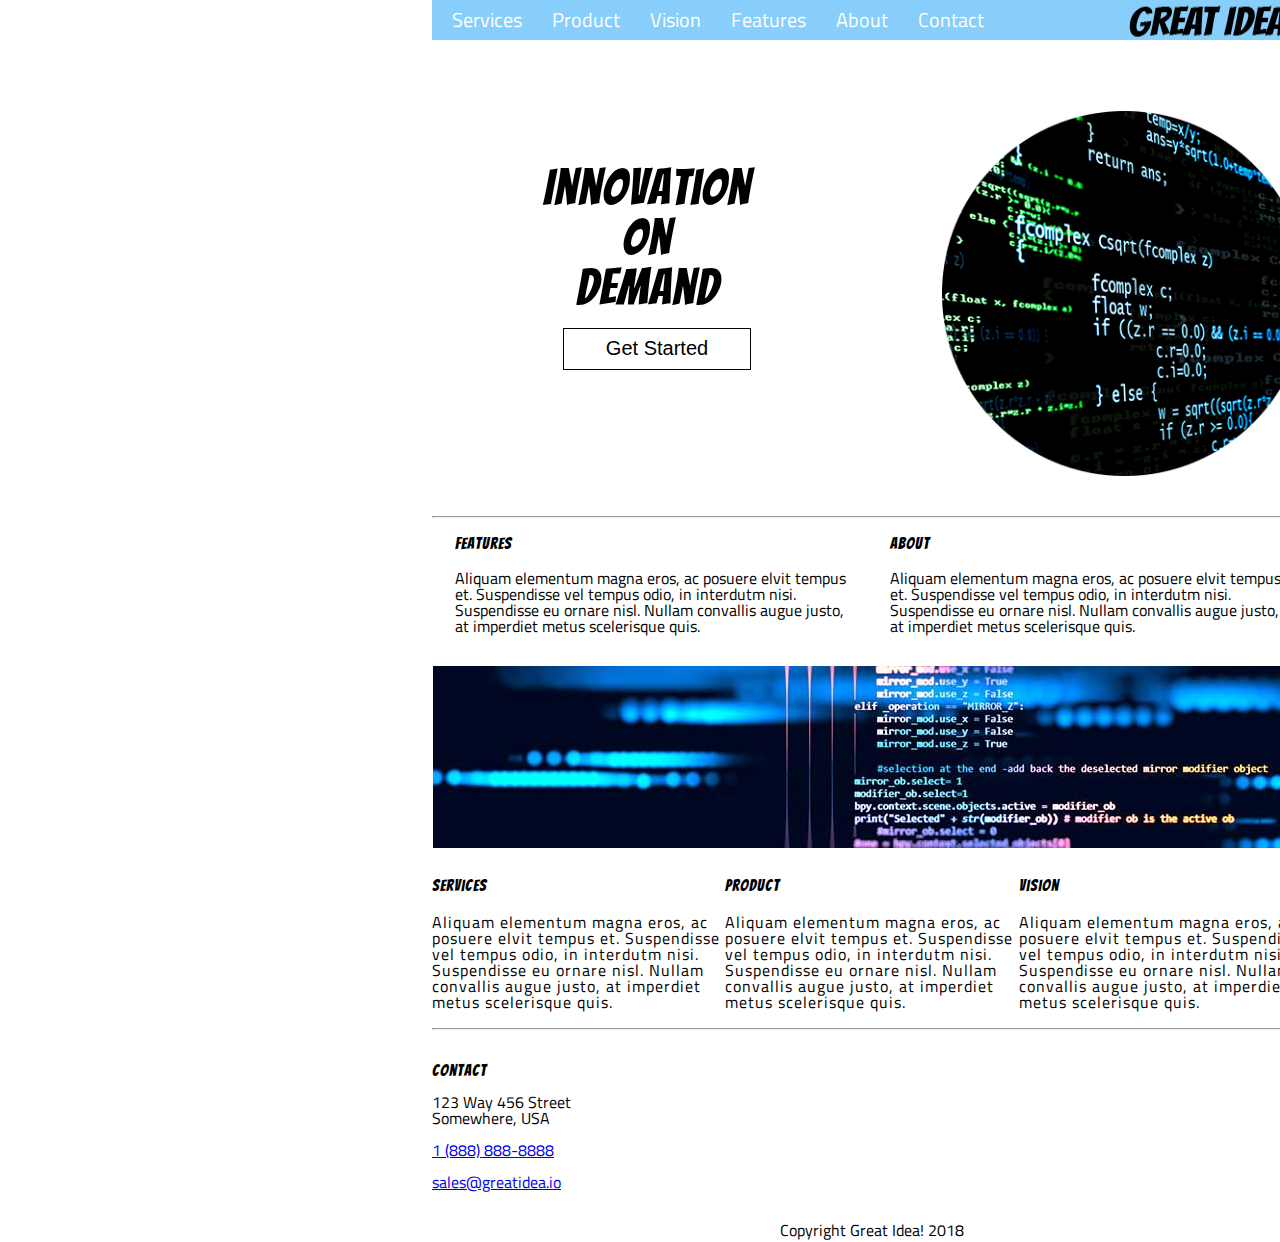
<file: great-idea/index.html>
<!doctype html>

<html lang="en">
<head>
  <meta charset="utf-8">

  <title>Great Idea!</title>

  <link href="https://fonts.googleapis.com/css?family=Bangers|Titillium+Web" rel="stylesheet">
  <link rel="stylesheet" href="css/index.css">

  <!--[if lt IE 9]>
    <script src="https://cdnjs.cloudflare.com/ajax/libs/html5shiv/3.7.3/html5shiv.js"></script>
  <![endif]-->
</head>

  <body>

    <!-- Copy and paste your HTML from the first UI project here -->
    <header class="header">
      <div class="nav">
        <nav id="navbar">

        <a href="services.html" class="nav-button">Services</a>
        <a href="product.html" class="nav-button">Product</a>
        <a href="vision.html" class="nav-button">Vision</a>
        <a href="features.html" class="nav-button">Features</a>
        <a href="about.html" class="nav-button">About</a>
        <a href="contact.html" class="nav-button">Contact</a>

        </nav>        
        <img class="logo" src="img/logo.png" alt="Great Idea! Company logo.">
      </div>
  </header>

    <div class="cta">
      <div class="cta_text">
        <h1>Innovation<br>On<br>Demand</h1>
        <button type="cta_button">Get Started</button>
      </div>   
      <img src="img/header-img.png" alt="Image of a code snippet.">
    </div>
<br>
<hr>

  <section class="content">
  <div class="block">
    <div class="content-top">
      <h2>Features</h2>
      <p>Aliquam elementum magna eros, ac posuere elvit tempus et. Suspendisse vel tempus odio, in interdutm nisi. Suspendisse eu ornare nisl. Nullam convallis augue justo, at imperdiet metus scelerisque quis.</p>
    </div>
    <div class="content-top">
      <h2>About</h2>
      <p>Aliquam elementum magna eros, ac posuere elvit tempus et. Suspendisse vel tempus odio, in interdutm nisi. Suspendisse eu ornare nisl. Nullam convallis augue justo, at imperdiet metus scelerisque quis.</p>
    </div>
  </div>
  </section>

  <img class="middle-img" src="img/mid-page-accent.jpg" alt="Image of code snippets across the screen">

  <section class="content2">
  <div class="block-2">
    <div class="content-bottom">
    <h2>Services</h2>
    <p>Aliquam elementum magna eros, ac posuere elvit tempus et. Suspendisse vel tempus odio, in interdutm nisi. Suspendisse eu ornare nisl. Nullam convallis augue justo, at imperdiet metus scelerisque quis.</p>
    </div>
    <div class="content-bottom">
      <h2>Product</h2>
      <p>Aliquam elementum magna eros, ac posuere elvit tempus et. Suspendisse vel tempus odio, in interdutm nisi. Suspendisse eu ornare nisl. Nullam convallis augue justo, at imperdiet metus scelerisque quis.</p>
    </div>
    <div class="content-bottom">
      <h2>Vision</h2>
      <p>Aliquam elementum magna eros, ac posuere elvit tempus et. Suspendisse vel tempus odio, in interdutm nisi. Suspendisse eu ornare nisl. Nullam convallis augue justo, at imperdiet metus scelerisque quis.</p>
    </div>
  </div>
  </section>

  <hr class="break">

  <footer>

  <h3>Contact</h3>
  <address>123 Way 456 Street<br>
  Somewhere, USA<br><br>
  <a href="tel:1-888-888-8888" class="phone">1 (888) 888-8888</a><br><br>
  <a href="mailto:sales@greatidea.io" class="email">sales@greatidea.io</a></address><br><br>

  <p id="copyright">Copyright Great Idea! 2018</p>
  </footer>
    
  </body>
</html>
</file>
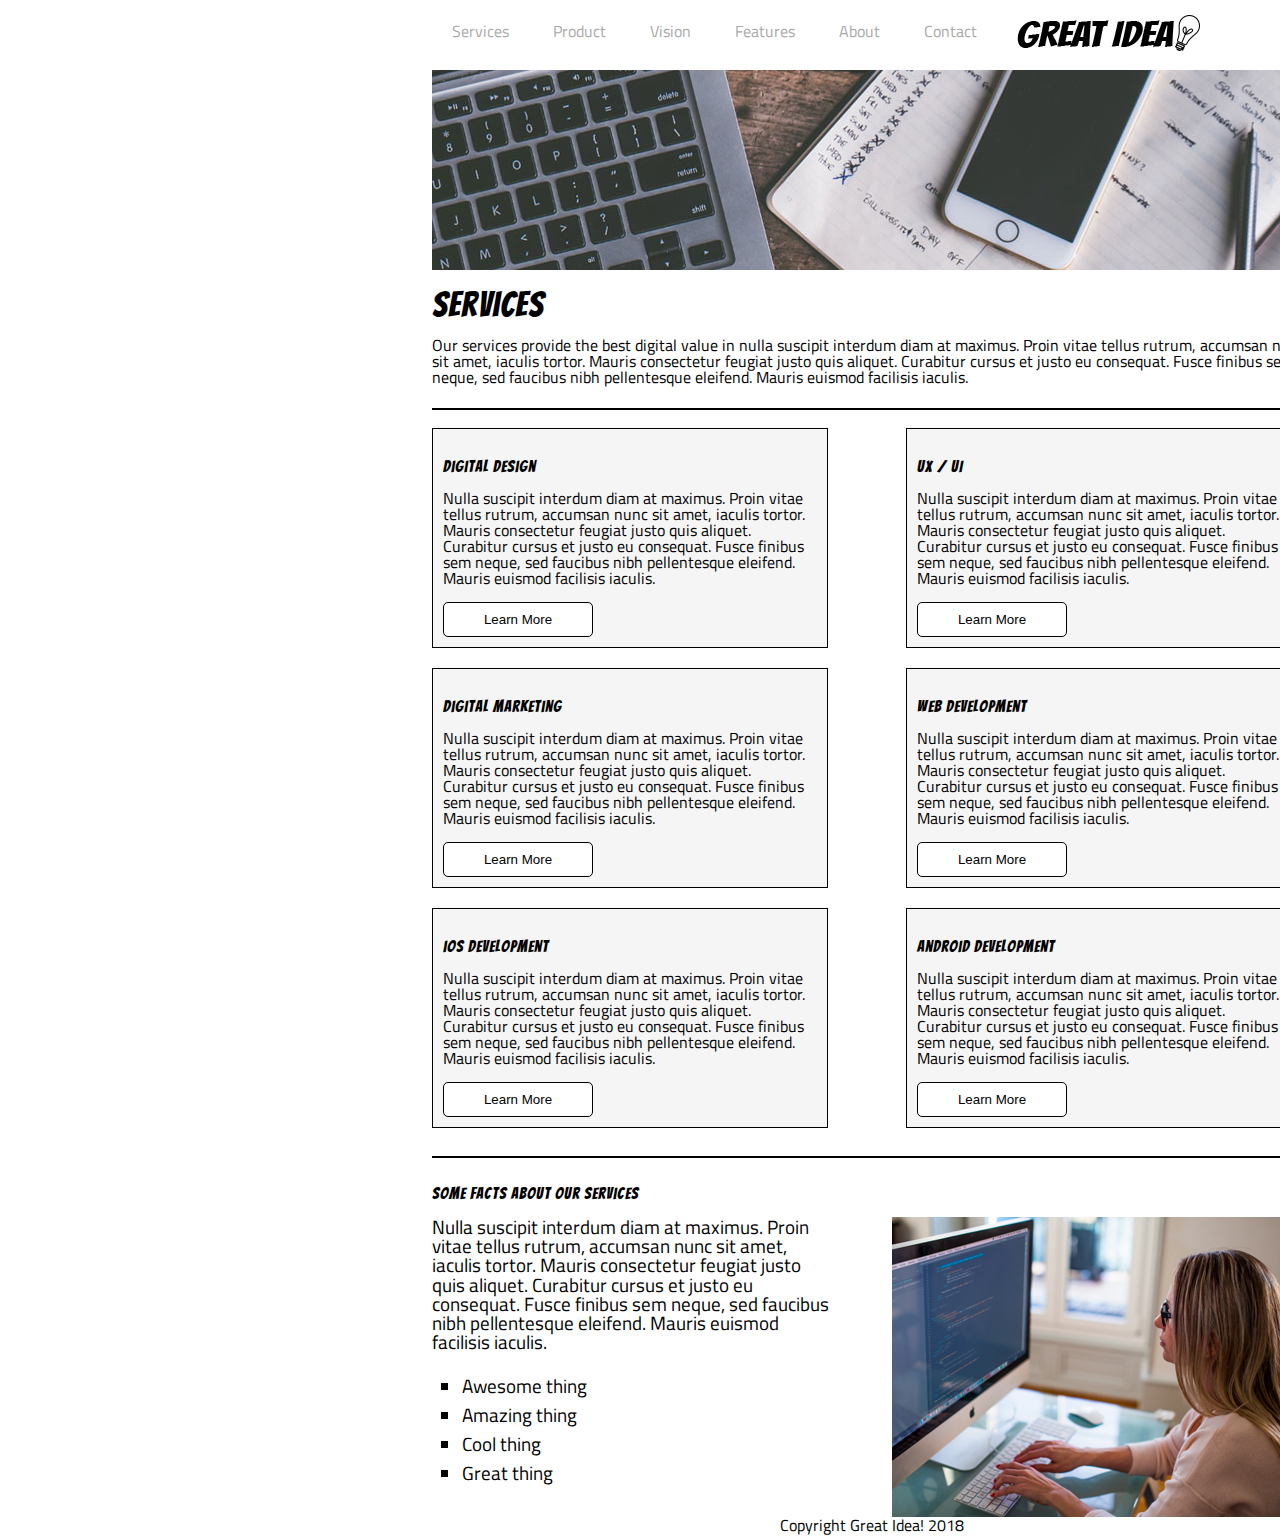
<file: great-idea/services.html>
<!doctype html>

<html lang="en">
<head>
  <meta charset="utf-8">

  <title>Great Idea! - Services</title>

  <link href="https://fonts.googleapis.com/css?family=Bangers|Titillium+Web" rel="stylesheet">
  <link rel="stylesheet" href="css/services.css">

  <!--[if lt IE 9]>
    <script src="https://cdnjs.cloudflare.com/ajax/libs/html5shiv/3.7.3/html5shiv.js"></script>
  <![endif]-->
</head>

<body>
  <header id="header">
    <div class="header-div">
      <nav>
        <a href="services.html" class="nav-link">Services</a>
        <a href="product.html"class="nav-link">Product</a>
        <a href="vision.html"class="nav-link">Vision</a>
        <a href="features.html"class="nav-link">Features</a>
        <a href="about.html"class="nav-link">About</a>
        <a href="contact.html"class="nav-link">Contact</a>
      </nav>
      <a href="index.html"><img class="logo" src="img/logo.png" alt="Great Idea! Company logo."></a>

    </div>
  </header>


<img class="services-header-img" src="img/services-header.jpg" alt="Our services header image">

<section class="services">
  <h1>Services</h1>
  <p>Our services provide the best digital value in nulla suscipit interdum diam at maximus. Proin vitae tellus rutrum, accumsan nunc sit amet, iaculis tortor. Mauris consectetur feugiat justo quis aliquet. Curabitur cursus et justo eu consequat. Fusce finibus sem neque, sed faucibus nibh pellentesque eleifend. Mauris euismod facilisis iaculis.</p>
  </section>

  <hr>

<section class="content">

  <div class="digital">
    <h2>Digital Design</h2>

    <p>Nulla suscipit interdum diam at maximus. Proin vitae tellus rutrum, accumsan nunc sit amet, iaculis tortor. Mauris consectetur feugiat justo quis aliquet. Curabitur cursus et justo eu consequat. Fusce finibus sem neque, sed faucibus nibh pellentesque
    eleifend. Mauris euismod facilisis iaculis.</p>
    <br>
    <button type="button">Learn More</button>
  </div>
<!-- ux-ui -->
  <div class="digital">
    <h2>UX / UI</h2>

    <p>Nulla suscipit interdum diam at maximus. Proin vitae tellus rutrum, accumsan nunc sit amet, iaculis tortor. Mauris consectetur feugiat justo quis aliquet. Curabitur cursus et justo eu consequat. Fusce finibus sem neque, sed faucibus nibh pellentesque
    eleifend. Mauris euismod facilisis iaculis.</p>
    <br>
    <button type="button">Learn More</button>
  </div>
<!-- digital-marketing -->
  <div class="digital">
    <h2>Digital Marketing</h2>

      <p>Nulla suscipit interdum diam at maximus. Proin vitae tellus rutrum, accumsan nunc sit amet, iaculis tortor. Mauris consectetur feugiat justo quis aliquet. Curabitur cursus et justo eu consequat. Fusce finibus sem neque, sed faucibus nibh pellentesque
      eleifend. Mauris euismod facilisis iaculis.</p>
<br>
      <button type="button">Learn More</button>  
  </div>
<!-- web-dev -->
  <div class="digital">
    <h2>Web Development</h2>

    <p>Nulla suscipit interdum diam at maximus. Proin vitae tellus rutrum, accumsan nunc sit amet, iaculis tortor. Mauris consectetur feugiat justo quis aliquet. Curabitur cursus et justo eu consequat. Fusce finibus sem neque, sed faucibus nibh pellentesque
    eleifend. Mauris euismod facilisis iaculis.</p>
    <br>
    <button type="button">Learn More</button>
  </div>
<!-- ios dev -->
  <div class="digital">
    <h2>iOS Development</h2>

    <p>Nulla suscipit interdum diam at maximus. Proin vitae tellus rutrum, accumsan nunc sit amet, iaculis tortor. Mauris consectetur feugiat justo quis aliquet. Curabitur cursus et justo eu consequat. Fusce finibus sem neque, sed faucibus nibh pellentesque
    eleifend. Mauris euismod facilisis iaculis.</p>
    <br>
    <button type="button">Learn More</button>
  </div>
<!-- android dev -->
  <div class="digital">
    <h2>Android Development</h2>

    <p>Nulla suscipit interdum diam at maximus. Proin vitae tellus rutrum, accumsan nunc sit amet, iaculis tortor. Mauris consectetur feugiat justo quis aliquet. Curabitur cursus et justo eu consequat. Fusce finibus sem neque, sed faucibus nibh pellentesque
    eleifend. Mauris euismod facilisis iaculis.</p>
    <br>
    <button type="button">Learn More</button>
  </div>

</section>

<hr>

<section class="fun-facts">

  <h2>Some Facts About Our Services</h2>

    <div class="facts">
      <div class="facts-child">
        <p>Nulla suscipit interdum diam at maximus. Proin vitae tellus rutrum, accumsan nunc sit amet, iaculis tortor. Mauris consectetur feugiat justo quis aliquet. Curabitur cursus et justo eu consequat. Fusce finibus sem neque, sed faucibus nibh pellentesque
        eleifend. Mauris euismod facilisis iaculis.</p>

        <ul class="list">
          <li>Awesome thing</li>
          <li>Amazing thing</li>
          <li>Cool thing</li>
          <li>Great thing</li>
        </ul>
      </div>
     <img class="services-info-img" src="img/services-info.png" alt="one of our employees hard at work">

 </div>
 
</section>

<footer>
Copyright Great Idea! 2018
</footer>
</body>

</html>
</file>
<file: great-idea/css/index.css>
/* http://meyerweb.com/eric/tools/css/reset/ 
   v2.0 | 20110126
   License: none (public domain)
*/

html,
body,
div,
span,
applet,
object,
iframe,
h1,
h2,
h3,
h4,
h5,
h6,
p,
blockquote,
pre,
a,
abbr,
acronym,
address,
big,
cite,
code,
del,
dfn,
em,
img,
ins,
kbd,
q,
s,
samp,
small,
strike,
strong,
sub,
sup,
tt,
var,
b,
u,
i,
center,
dl,
dt,
dd,
ol,
ul,
li,
fieldset,
form,
label,
legend,
table,
caption,
tbody,
tfoot,
thead,
tr,
th,
td,
article,
aside,
canvas,
details,
embed,
figure,
figcaption,
footer,
header,
hgroup,
menu,
nav,
output,
ruby,
section,
summary,
time,
mark,
audio,
video {
  margin: 0;
  padding: 0;
  border: 0;
  font-size: 100%;
  font: inherit;
  vertical-align: baseline;
}
/* HTML5 display-role reset for older browsers */
article,
aside,
details,
figcaption,
figure,
footer,
header,
hgroup,
menu,
nav,
section {
  display: block;
}
body {
  line-height: 1;
}
ol,
ul {
  list-style: none;
}
blockquote,
q {
  quotes: none;
}
blockquote:before,
blockquote:after,
q:before,
q:after {
  content: "";
  content: none;
}
table {
  border-collapse: collapse;
  border-spacing: 0;
}

/* Set every element's box-sizing to border-box */
* {
  box-sizing: border-box;
}

html,
body {
  height: 100%;
  font-family: "Titillium Web", sans-serif;
  width: 880px;
  margin-left: 20%;
  margin-right: 20%;
}

h1,
h2,
h3,
h4,
h5 {
  font-family: "Bangers", cursive;
  letter-spacing: 1px;
  margin-bottom: 15px;
}

/* Copy and paste your work from yesterday here and start to refactor into flexbox */

.container {
  display: flex;
  flex-direction: row;
  flex-wrap: wrap;
  height: 100%;
  font-family: "Livvic", sans-serif;
  width:  880px;
  margin-left: 20%;
  margin-right: 20%;

}

.block {
  position: relative;
  width: 100%;
  display: flex;
  flex-direction: row;
  flex-wrap: wrap;
  justify-content: space-around;
  width: 880px;
  height: 120px;
  align-content: top;
  margin-top: 10px;
  margin-bottom: 10px;
  padding-right: 10px;

}

.header {
  /* set the header to a fixed position */
  
  margin-left: 0;
  margin-right: 0;
  width: auto;
  padding-left: 0px;
  display: flex;
  flex-direction: row;
  align-content: stretch;
  height: auto;

}
/* navbar */
.nav {
	display: flex;
  flex-direction: row;
  padding-left: 0px;
  padding-right: 0px;
  width: 880px;

}


#navbar {
  display: flex;
  flex-direction: row;
  flex-wrap: nowrap;
  align-content: space-between;
  text-align: left;
  height: 40px;
  padding-left: 20px;
  background-color: lightskyblue;
  width: 100%;
}

.nav-button {
  text-decoration: none;
  padding-right: 30px;
  font-size: 20px;
  margin-top: 10px;
  color: white;
}

.nav-button:hover {
  opacity: 0.6;
  color: black;
}

.logo {
  display: flex;
  background-color: lightskyblue;
  width: 220px;
  padding-left: 22px;

}

/* call to action */
.cta {
  display: flex;
  flex-direction: row;
  align-content: center;
  flex-wrap: nowrap; 
  width: 880px;
  height: 450px;
  margin-bottom: 1px;
  margin-top: 1px;
  padding-bottom: 15px;
  padding-top: 15px;

}

.cta .cta_text {
	display: flex;
	flex-direction: column;
	flex-wrap: wrap;
	align-content: center;
	justify-content: center;
	text-align: center;
	font-weight: 200;
	font-size: 50px;
	width: 430px;

}

.cta .cta_text button {
	font-weight: 200;
  	background-color: white;
  	vertical-align: top;
  	font-size: 20px;
	border: 1px solid black;
	width: auto;
    height: 42px;
    vertical-align: center;
    padding-bottom: 0px;
    margin-left: 20px;
    text-align: center;
    padding-top: 0px;

}

.cta .cta_text button:hover {
  background: black;
  color: white;
}

.cta img {
  display: flex;
  flex-direction: row;
  align-content: right;
  justify-content: right;
  margin-top: 55px;
  padding-left: 80px;

}
/* hr style */
.break {
	width: 880px;
}
/* paragraphs */

.content {
  display: flex;
  flex-direction: row;
  flex-wrap: wrap;
  position: relative;
}

.content .content-top {
  display: flex;
  flex-wrap: wrap;
  margin-left: 10px;
  width: 400px;
  display:  flex;
  flex-direction: row;
  flex-wrap: wrap;
  height: 100px;
  align-content: top;

}


/* middle img */

.middle-img {
	display: flex;
	padding-left: 1px;
	
}

.content-bottom h2 {
  padding-right: 0px;
  margin-bottom: 0px;
  padding-bottom: 20px;

}

.block-2 {
  
  display: flex;
  flex-direction: row;
  flex-wrap: nowrap;
  width: 100%;
  padding-right: 10px;
  margin-top: 30px;
  padding-bottom: 10px;
  align-content: space-evenly;
  justify-content: space-around;
  height: fit-content;
  letter-spacing: 1px;
  padding-right: inherit;

}

/* copyright and contact info */
footer {
  padding: 25px 0px 0px 0px;
  width: 880px;
  margin-left: auto;
  display:  flex;
  flex-wrap: nowrap;
  flex-direction: column;

}

#copyright {
  text-align: center;
}
</file>
<file: great-idea/css/services.css>
/* http://meyerweb.com/eric/tools/css/reset/ 
   v2.0 | 20110126
   License: none (public domain)
*/

html,
body,
div,
span,
applet,
object,
iframe,
h1,
h2,
h3,
h4,
h5,
h6,
p,
blockquote,
pre,
a,
abbr,
acronym,
address,
big,
cite,
code,
del,
dfn,
em,
img,
ins,
kbd,
q,
s,
samp,
small,
strike,
strong,
sub,
sup,
tt,
var,
b,
u,
i,
center,
dl,
dt,
dd,
ol,
ul,
li,
fieldset,
form,
label,
legend,
table,
caption,
tbody,
tfoot,
thead,
tr,
th,
td,
article,
aside,
canvas,
details,
embed,
figure,
figcaption,
footer,
header,
hgroup,
menu,
nav,
output,
ruby,
section,
summary,
time,
mark,
audio,
video {
  margin: 0;
  padding: 0;
  border: 0;
  font-size: 100%;
  font: inherit;
  vertical-align: baseline;
}
/* HTML5 display-role reset for older browsers */
article,
aside,
details,
figcaption,
figure,
footer,
header,
hgroup,
menu,
nav,
section {
  display: block;
}
body {
  line-height: 1;
}
ol,
ul {
  list-style: none;
}
blockquote,
q {
  quotes: none;
}
blockquote:before,
blockquote:after,
q:before,
q:after {
  content: "";
  content: none;
}
table {
  border-collapse: collapse;
  border-spacing: 0;
}

/* Set every element's box-sizing to border-box */
* {
  box-sizing: border-box;
}

html,
body {
  height: 100%;
  font-family: "Titillium Web", sans-serif;
  width: 880px;
  margin-left: 20%;
  margin-right: 20%;
}

h1,
h2,
h3,
h4,
h5 {
  font-family: "Bangers", cursive;
  letter-spacing: 1px;
  margin-bottom: 15px;
}


/* my work after this line */
#header {
    display: flex;
    flex-direction: row;
    flex-wrap: nowrap;
    background-color: white;
    width: 100%;
    height: 60px;
    line-height: 2;
}

.header-div {
    display: flex;
    flex-direction: row;
    flex-wrap: nowrap;
    align-content: space-between;
    text-align: left;
    height: 60px;
    padding-left: 20px;
    width: 100%;
    padding-top: 15px;

}

.nav-link {
    background-color: white;
    text-align: center;
    text-decoration: none;
    color: darkgrey;
    padding-right: 40px;
    text-size-adjust: 16px;
}


.nav-link:hover {
    opacity: 7;
    color: black;

}

.logo {
    height: auto;
    padding-left: inherit; 
}

.services-header-img {
    width: auto;
    padding-top: 10px;
    padding-bottom: 15px;
}
/* body-content */
.content {
    display: flex;
}

h1 {
    font-size: 35px;
}
.services {
    font-size: 16px;
    font-weight: 500;
    padding-bottom: 15px;
    line-height: 1;
}

.content {
    display: flex;
    flex-direction: row;
    flex-wrap: wrap;
    align-content: space-around;
    justify-content: space-between;
    height: auto;
    padding-top: 10px;
    width: 880px;


}

.digital  {
    display: flex;
    flex-direction: column;
    border: 1px solid black;
    background-color: whitesmoke;
    width: 45%;
    padding-left: 10px;
    padding-right: 10px;
    align-content: space-around;
    padding-top: 10px;
    padding-bottom: 10px;
    text-align: left;
    margin-right: 10px;
    margin-bottom: 20px;

}

.digital button {
    height: 35px;
    width: 150px;
    background-color: white;
    border: 1px solid black;
    border-radius: 5px;

}

hr {
   border: 1px solid black;
}

h2 {
    padding-top: 20px;
}

.facts {
    
    display: flex;
    width: 100%;

}

.facts p {
    margin-right: 30px;
}

.facts-child {
    flex: 1 1 auto;
    padding-right: 30px;
    font-size: larger;
}

.facts .list {
    list-style-type: square;
    padding-top: 20px;
    height: 70px;
    margin-left: 30px;
    line-height: normal;

}

.services-info-img {
    align-self: flex-start;
    height: 300px;
}

footer {
    text-align: center;
    padding-top:
}
</file>
